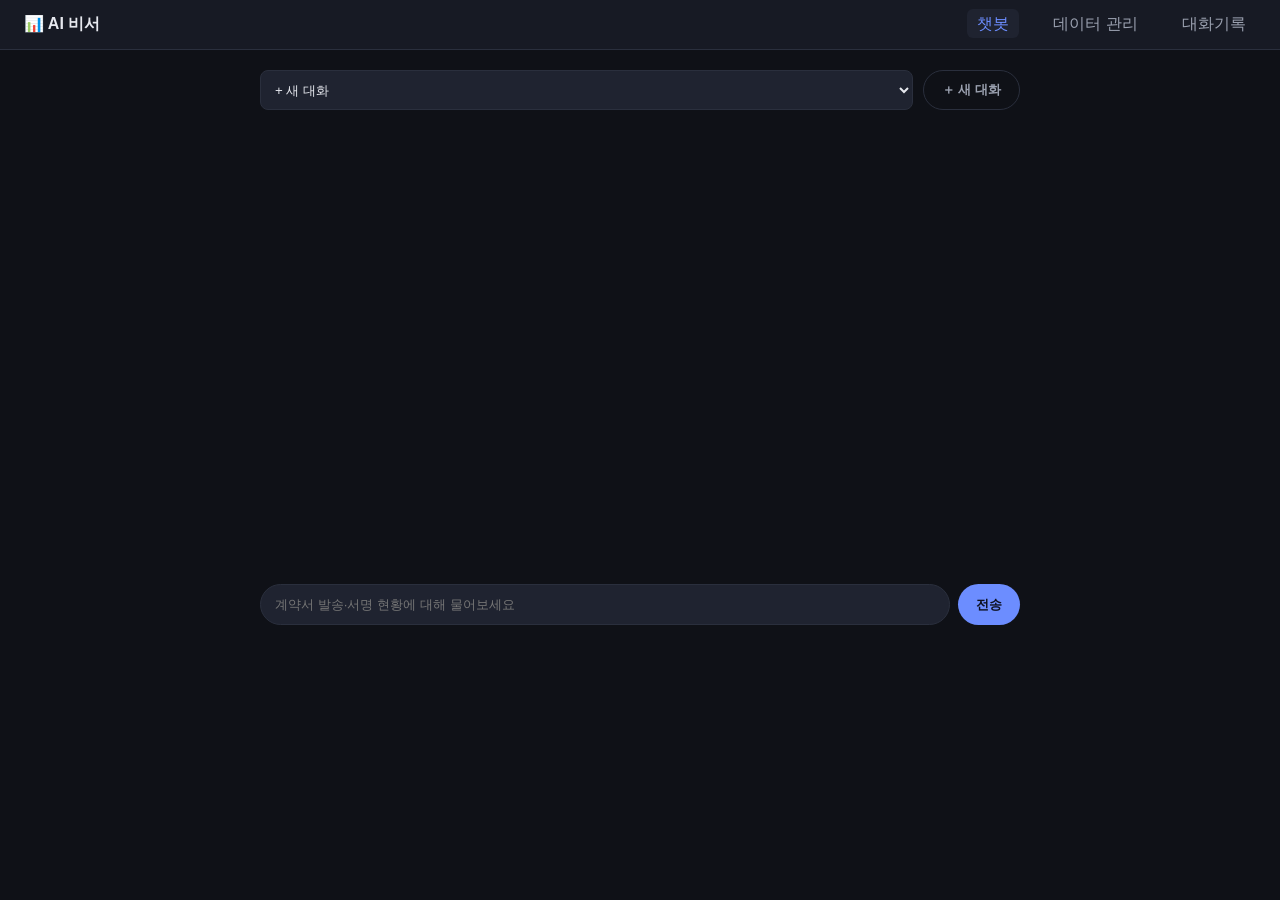
<file: index.html>
<!DOCTYPE html>
<html lang="ko">
<head>
<meta charset="UTF-8">
<meta name="viewport" content="width=device-width, initial-scale=1.0">
<title>AI 비서 - 챗봇</title>
<link rel="stylesheet" href="css/style.css">
</head>
<body>
<nav class="topnav">
  <div class="brand">📊 AI 비서</div>
  <div class="nav-links">
    <a href="index.html" class="active">챗봇</a>
    <a href="data.html">데이터 관리</a>
    <a href="history.html">대화기록</a>
  </div>
</nav>

<main class="chat-wrap">
  <div class="chat-toolbar">
    <select id="convSelect">
      <option value="">+ 새 대화</option>
    </select>
    <button id="newChatBtn" class="btn-ghost">＋ 새 대화</button>
  </div>

  <div id="chatMessages" class="chat-messages"></div>

  <div id="typingIndicator" class="typing hidden">
    <span></span><span></span><span></span>
  </div>

  <form id="chatForm" class="chat-input-row">
    <input id="chatInput" type="text" placeholder="계약서 발송·서명 현황에 대해 물어보세요" autocomplete="off" required>
    <button type="submit" class="btn-primary">전송</button>
  </form>
</main>

<script src="js/config.js"></script>
<script src="js/api.js"></script>
<script src="js/chat.js"></script>
</body>
</html>
</file>
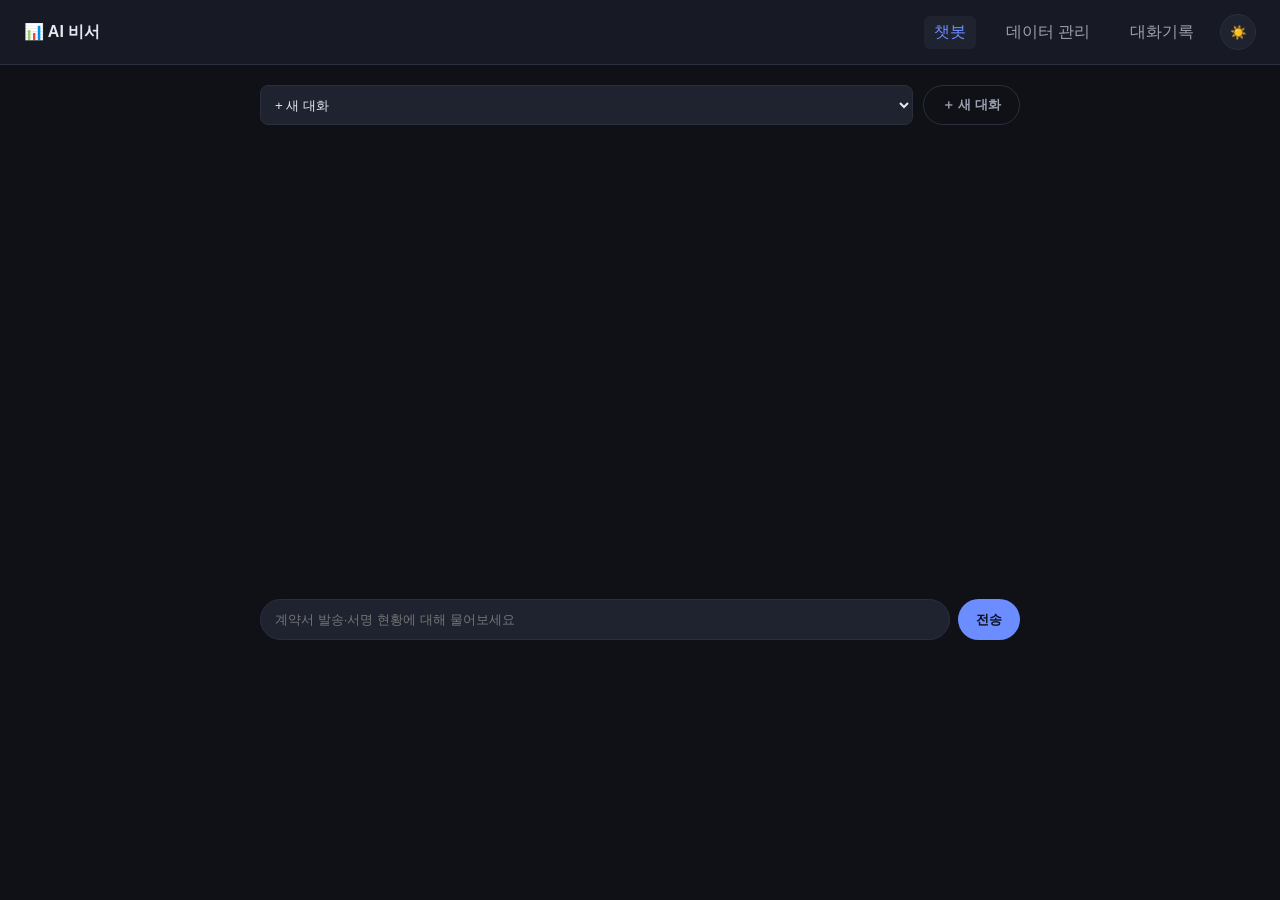
<file: frontend/index.html>
<!DOCTYPE html>
<html lang="ko">
<head>
<meta charset="UTF-8">
<meta name="viewport" content="width=device-width, initial-scale=1.0">
<title>AI 비서 - 챗봇</title>
<script src="js/theme.js"></script>
<link rel="stylesheet" href="css/style.css">
</head>
<body>
<nav class="topnav">
  <div class="brand">📊 AI 비서</div>
  <div class="nav-links">
    <a href="index.html" class="active">챗봇</a>
    <a href="data.html">데이터 관리</a>
    <a href="history.html">대화기록</a>
    <button id="themeToggle" class="theme-btn" type="button" aria-label="테마 전환"></button>
  </div>
</nav>

<main class="chat-wrap">
  <div class="chat-toolbar">
    <select id="convSelect">
      <option value="">+ 새 대화</option>
    </select>
    <button id="newChatBtn" class="btn-ghost">＋ 새 대화</button>
  </div>

  <div id="chatMessages" class="chat-messages"></div>

  <div id="typingIndicator" class="typing hidden">
    <span></span><span></span><span></span>
  </div>

  <form id="chatForm" class="chat-input-row">
    <input id="chatInput" type="text" placeholder="계약서 발송·서명 현황에 대해 물어보세요" autocomplete="off" required>
    <button type="submit" class="btn-primary">전송</button>
  </form>
</main>

<script src="js/config.js"></script>
<script src="js/api.js"></script>
<script src="js/chat.js"></script>
</body>
</html>
</file>
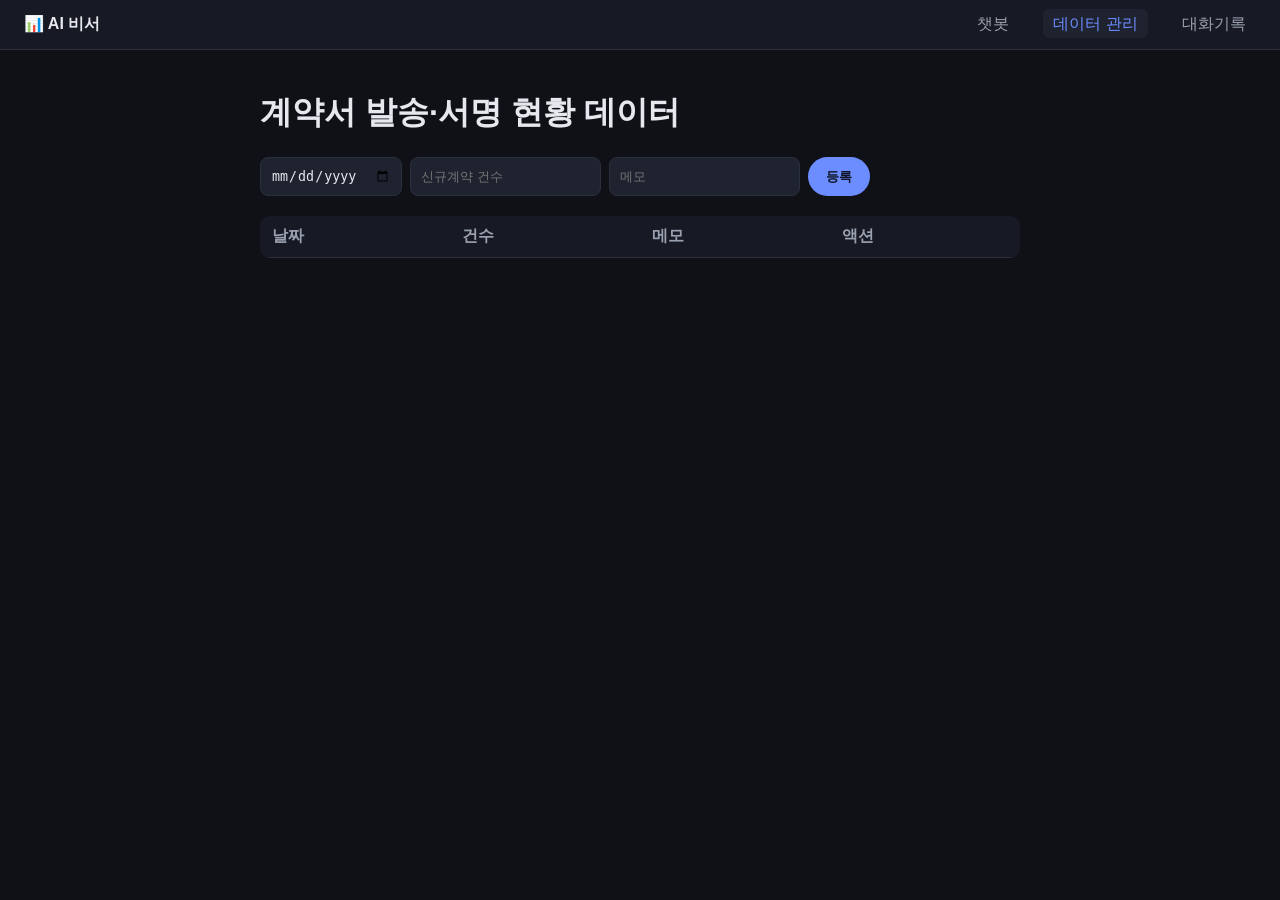
<file: data.html>
<!DOCTYPE html>
<html lang="ko">
<head>
<meta charset="UTF-8">
<meta name="viewport" content="width=device-width, initial-scale=1.0">
<title>AI 비서 - 데이터 관리</title>
<link rel="stylesheet" href="css/style.css">
</head>
<body>
<nav class="topnav">
  <div class="brand">📊 AI 비서</div>
  <div class="nav-links">
    <a href="index.html">챗봇</a>
    <a href="data.html" class="active">데이터 관리</a>
    <a href="history.html">대화기록</a>
  </div>
</nav>

<main class="page-wrap">
  <h1>계약서 발송·서명 현황 데이터</h1>

  <form id="dataForm" class="data-form">
    <input type="hidden" id="editId">
    <input type="date" id="fDate" required>
    <input type="number" id="fValue" placeholder="신규계약 건수" required>
    <input type="text" id="fMemo" placeholder="메모">
    <button type="submit" class="btn-primary" id="submitBtn">등록</button>
    <button type="button" class="btn-ghost hidden" id="cancelEditBtn">취소</button>
  </form>

  <div id="dataTableWrap" class="table-wrap">
    <table id="dataTable">
      <thead>
        <tr><th>날짜</th><th>건수</th><th>메모</th><th>액션</th></tr>
      </thead>
      <tbody id="dataTbody"></tbody>
    </table>
  </div>
</main>

<script src="js/config.js"></script>
<script src="js/api.js"></script>
<script src="js/data.js"></script>
</body>
</html>
</file>
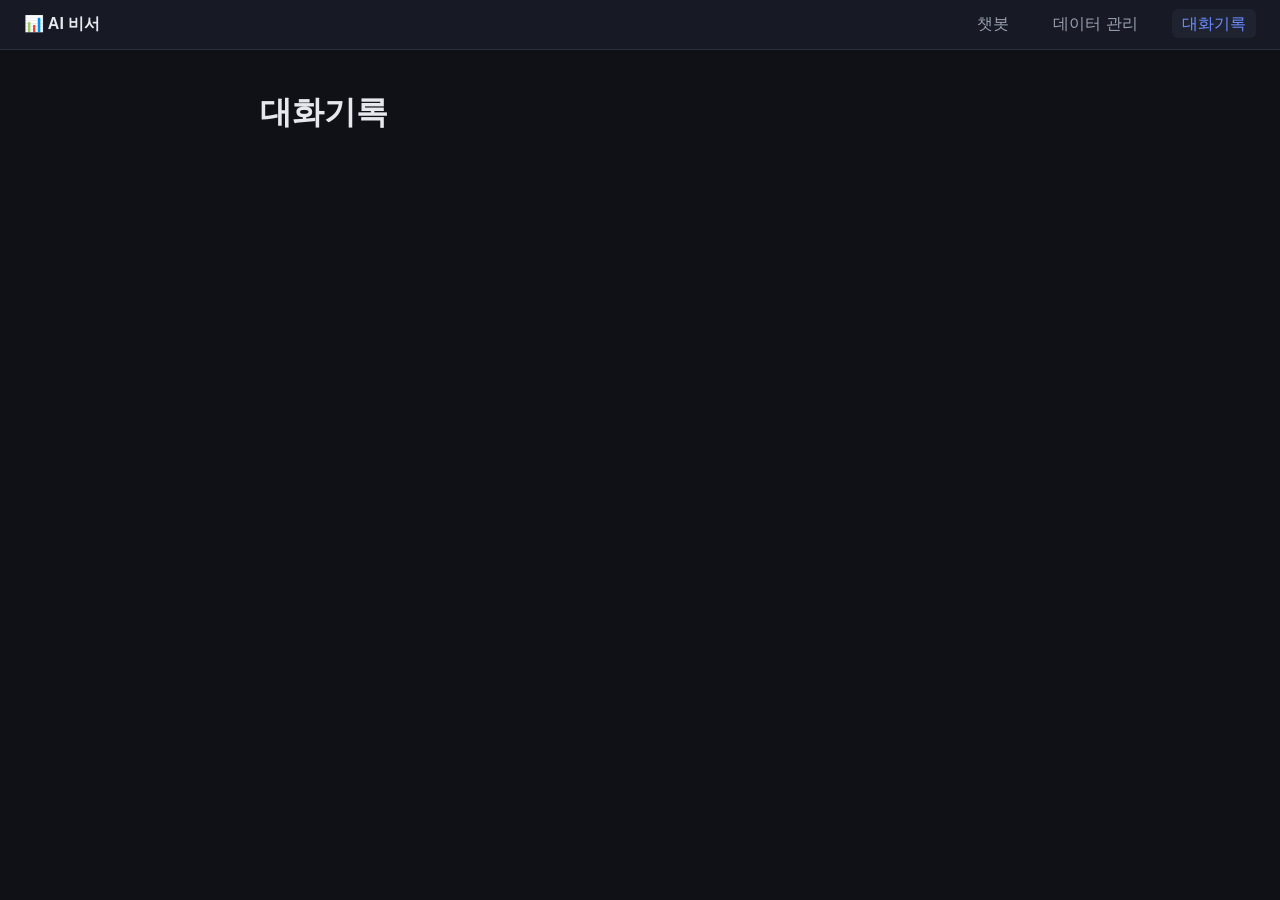
<file: history.html>
<!DOCTYPE html>
<html lang="ko">
<head>
<meta charset="UTF-8">
<meta name="viewport" content="width=device-width, initial-scale=1.0">
<title>AI 비서 - 대화기록</title>
<link rel="stylesheet" href="css/style.css">
</head>
<body>
<nav class="topnav">
  <div class="brand">📊 AI 비서</div>
  <div class="nav-links">
    <a href="index.html">챗봇</a>
    <a href="data.html">데이터 관리</a>
    <a href="history.html" class="active">대화기록</a>
  </div>
</nav>

<main class="page-wrap">
  <h1>대화기록</h1>
  <div id="historyList" class="history-list"></div>

  <div id="historyDetail" class="history-detail hidden">
    <button id="closeDetailBtn" class="btn-ghost">← 목록으로</button>
    <h2 id="detailTitle"></h2>
    <div id="detailMessages"></div>
  </div>
</main>

<script src="js/config.js"></script>
<script src="js/api.js"></script>
<script src="js/history.js"></script>
</body>
</html>
</file>
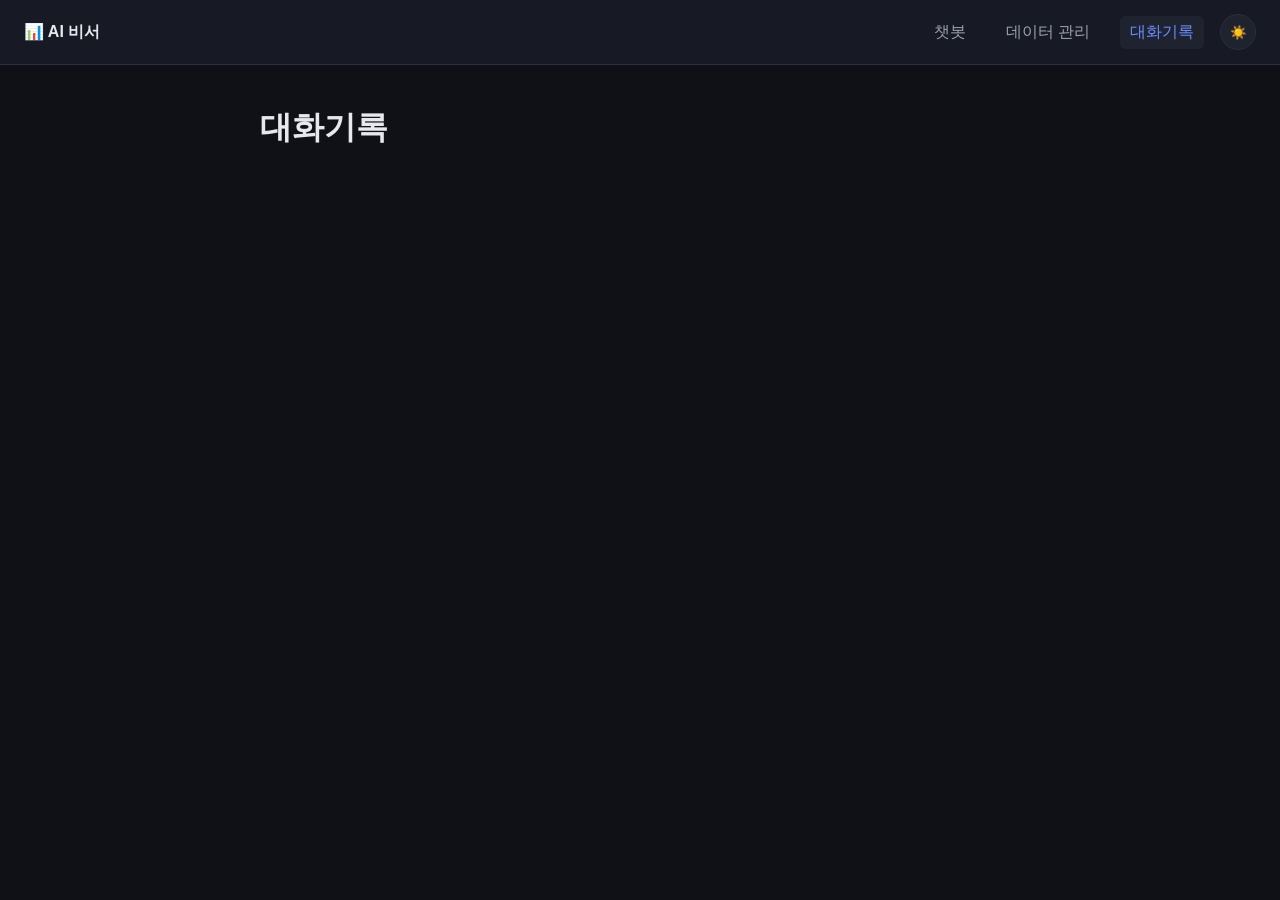
<file: frontend/history.html>
<!DOCTYPE html>
<html lang="ko">
<head>
<meta charset="UTF-8">
<meta name="viewport" content="width=device-width, initial-scale=1.0">
<title>AI 비서 - 대화기록</title>
<script src="js/theme.js"></script>
<link rel="stylesheet" href="css/style.css">
</head>
<body>
<nav class="topnav">
  <div class="brand">📊 AI 비서</div>
  <div class="nav-links">
    <a href="index.html">챗봇</a>
    <a href="data.html">데이터 관리</a>
    <a href="history.html" class="active">대화기록</a>
    <button id="themeToggle" class="theme-btn" type="button" aria-label="테마 전환"></button>
  </div>
</nav>

<main class="page-wrap">
  <h1>대화기록</h1>
  <div id="historyList" class="history-list"></div>

  <div id="historyDetail" class="history-detail hidden">
    <button id="closeDetailBtn" class="btn-ghost">← 목록으로</button>
    <h2 id="detailTitle"></h2>
    <div id="detailMessages"></div>
  </div>
</main>

<script src="js/config.js"></script>
<script src="js/api.js"></script>
<script src="js/history.js"></script>
</body>
</html>
</file>
<file: css/style.css>
:root {
  --bg: #0f1117;
  --bg-panel: #171a24;
  --bg-elevated: #1f2330;
  --text: #e6e8ee;
  --text-dim: #9aa0af;
  --accent: #6c8dff;
  --accent-dim: #3d4f99;
  --border: #2a2f3d;
  --danger: #ff6b6b;
  --radius: 10px;
}

* { box-sizing: border-box; }
body {
  margin: 0;
  font-family: "Pretendard", "Apple SD Gothic Neo", "Malgun Gothic", sans-serif;
  background: var(--bg);
  color: var(--text);
}

.topnav {
  display: flex;
  justify-content: space-between;
  align-items: center;
  padding: 14px 24px;
  background: var(--bg-panel);
  border-bottom: 1px solid var(--border);
  position: sticky;
  top: 0;
  z-index: 10;
}
.brand { font-weight: 700; }
.nav-links a {
  color: var(--text-dim);
  text-decoration: none;
  margin-left: 20px;
  padding: 6px 10px;
  border-radius: 6px;
  transition: color .2s, background .2s;
}
.nav-links a:hover { color: var(--text); background: var(--bg-elevated); }
.nav-links a.active { color: var(--accent); background: var(--bg-elevated); }

.chat-wrap, .page-wrap {
  max-width: 800px;
  margin: 0 auto;
  padding: 20px;
}

/* chat */
.chat-toolbar { display: flex; gap: 10px; margin-bottom: 14px; }
.chat-toolbar select {
  flex: 1; padding: 8px 10px; border-radius: 8px;
  background: var(--bg-elevated); color: var(--text); border: 1px solid var(--border);
}
.chat-messages {
  display: flex; flex-direction: column; gap: 10px;
  min-height: 50vh; max-height: 65vh; overflow-y: auto;
  padding: 10px 4px; margin-bottom: 10px;
}
.msg {
  max-width: 75%; padding: 10px 14px; border-radius: var(--radius);
  line-height: 1.5; animation: msgIn .25s ease;
}
.msg.user { align-self: flex-end; background: var(--accent); color: #0d1020; }
.msg.ai { align-self: flex-start; background: var(--bg-elevated); border: 1px solid var(--border); }
@keyframes msgIn { from { opacity: 0; transform: translateY(6px);} to { opacity: 1; transform: translateY(0);} }

.typing { display: flex; gap: 4px; padding: 6px 0 10px 4px; }
.typing.hidden { display: none; }
.typing span {
  width: 7px; height: 7px; border-radius: 50%; background: var(--text-dim);
  animation: blink 1.2s infinite ease-in-out;
}
.typing span:nth-child(2) { animation-delay: .2s; }
.typing span:nth-child(3) { animation-delay: .4s; }
@keyframes blink { 0%, 80%, 100% { opacity: .2; } 40% { opacity: 1; } }

.chat-input-row { display: flex; gap: 8px; }
.chat-input-row input {
  flex: 1; padding: 12px 14px; border-radius: 999px;
  background: var(--bg-elevated); border: 1px solid var(--border); color: var(--text);
}

.btn-primary, .btn-ghost {
  padding: 10px 18px; border-radius: 999px; border: none; cursor: pointer;
  font-weight: 600; transition: transform .15s, opacity .15s;
}
.btn-primary { background: var(--accent); color: #0d1020; }
.btn-primary:hover { transform: translateY(-1px); }
.btn-ghost { background: transparent; border: 1px solid var(--border); color: var(--text-dim); }
.btn-ghost:hover { color: var(--text); border-color: var(--accent); }
.btn-danger { background: var(--danger); color: #1a0d0d; }

.hidden { display: none !important; }

/* data table */
.data-form { display: flex; gap: 8px; flex-wrap: wrap; margin-bottom: 20px; }
.data-form input {
  padding: 10px; border-radius: 8px; background: var(--bg-elevated);
  border: 1px solid var(--border); color: var(--text);
}
.table-wrap { overflow-x: auto; }
table { width: 100%; border-collapse: collapse; background: var(--bg-panel); border-radius: var(--radius); overflow: hidden; }
th, td { padding: 10px 12px; text-align: left; border-bottom: 1px solid var(--border); }
th { color: var(--text-dim); font-weight: 600; }
tr { transition: background .15s; animation: msgIn .2s ease; }
tr:hover { background: var(--bg-elevated); }
td button { margin-right: 6px; font-size: .85em; padding: 5px 10px; }

/* history */
.history-list { display: flex; flex-direction: column; gap: 8px; }
.history-item {
  background: var(--bg-panel); border: 1px solid var(--border); border-radius: var(--radius);
  padding: 14px 16px; cursor: pointer; display: flex; justify-content: space-between;
  transition: border-color .15s, transform .15s; animation: msgIn .2s ease;
}
.history-item:hover { border-color: var(--accent); transform: translateY(-1px); }
.history-detail { margin-top: 16px; }
.detail-msg { padding: 10px 14px; border-radius: var(--radius); margin-bottom: 8px; }
.detail-msg.user { background: var(--accent-dim); }
.detail-msg.assistant { background: var(--bg-elevated); }
</file>
<file: frontend/css/style.css>
:root {
  --bg: #0f1117;
  --bg-panel: #171a24;
  --bg-elevated: #1f2330;
  --text: #e6e8ee;
  --text-dim: #9aa0af;
  --accent: #6c8dff;
  --accent-dim: #3d4f99;
  --border: #2a2f3d;
  --danger: #ff6b6b;
  --on-accent: #0d1020;
  --radius: 10px;
}

[data-theme="light"] {
  --bg: #f5f6fa;
  --bg-panel: #ffffff;
  --bg-elevated: #eef0f6;
  --text: #1c2030;
  --text-dim: #5b6172;
  --accent: #3d5afe;
  --accent-dim: #dbe2ff;
  --border: #d9dce6;
  --danger: #e53e3e;
  --on-accent: #ffffff;
}

* { box-sizing: border-box; }
body {
  margin: 0;
  font-family: "Pretendard", "Apple SD Gothic Neo", "Malgun Gothic", sans-serif;
  background: var(--bg);
  color: var(--text);
  transition: background .25s, color .25s;
}

.topnav {
  display: flex;
  justify-content: space-between;
  align-items: center;
  padding: 14px 24px;
  background: var(--bg-panel);
  border-bottom: 1px solid var(--border);
  position: sticky;
  top: 0;
  z-index: 10;
}
.brand { font-weight: 700; }
.nav-links { display: flex; align-items: center; }
.nav-links a {
  color: var(--text-dim);
  text-decoration: none;
  margin-left: 20px;
  padding: 6px 10px;
  border-radius: 6px;
  transition: color .2s, background .2s;
}
.nav-links a:hover { color: var(--text); background: var(--bg-elevated); }
.nav-links a.active { color: var(--accent); background: var(--bg-elevated); }

.theme-btn {
  margin-left: 16px;
  background: var(--bg-elevated);
  border: 1px solid var(--border);
  border-radius: 999px;
  width: 36px;
  height: 36px;
  cursor: pointer;
  transition: transform .2s;
}
.theme-btn:hover { transform: rotate(20deg); }

.chat-wrap, .page-wrap {
  max-width: 800px;
  margin: 0 auto;
  padding: 20px;
}
.page-wrap h2 { margin: 24px 0 10px; font-size: 1.05rem; }

/* chat */
.chat-toolbar { display: flex; gap: 10px; margin-bottom: 14px; }
.chat-toolbar select {
  flex: 1; padding: 8px 10px; border-radius: 8px;
  background: var(--bg-elevated); color: var(--text); border: 1px solid var(--border);
}
.chat-messages {
  display: flex; flex-direction: column; gap: 10px;
  min-height: 50vh; max-height: 65vh; overflow-y: auto;
  padding: 10px 4px; margin-bottom: 10px;
}
.msg {
  max-width: 75%; padding: 10px 14px; border-radius: var(--radius);
  line-height: 1.5; animation: msgIn .25s ease;
}
.msg.user { align-self: flex-end; background: var(--accent); color: var(--on-accent); }
.msg.ai { align-self: flex-start; background: var(--bg-elevated); border: 1px solid var(--border); }
@keyframes msgIn { from { opacity: 0; transform: translateY(6px);} to { opacity: 1; transform: translateY(0);} }

.tool-badge {
  align-self: flex-start; font-size: .78rem; color: var(--text-dim);
  padding-left: 4px; animation: msgIn .25s ease;
}

.typing { display: flex; gap: 4px; padding: 6px 0 10px 4px; }
.typing.hidden { display: none; }
.typing span {
  width: 7px; height: 7px; border-radius: 50%; background: var(--text-dim);
  animation: blink 1.2s infinite ease-in-out;
}
.typing span:nth-child(2) { animation-delay: .2s; }
.typing span:nth-child(3) { animation-delay: .4s; }
@keyframes blink { 0%, 80%, 100% { opacity: .2; } 40% { opacity: 1; } }

.chat-input-row { display: flex; gap: 8px; }
.chat-input-row input {
  flex: 1; padding: 12px 14px; border-radius: 999px;
  background: var(--bg-elevated); border: 1px solid var(--border); color: var(--text);
}

.btn-primary, .btn-ghost {
  padding: 10px 18px; border-radius: 999px; border: none; cursor: pointer;
  font-weight: 600; transition: transform .15s, opacity .15s;
}
.btn-primary { background: var(--accent); color: var(--on-accent); }
.btn-primary:hover { transform: translateY(-1px); }
.btn-ghost { background: transparent; border: 1px solid var(--border); color: var(--text-dim); }
.btn-ghost:hover { color: var(--text); border-color: var(--accent); }
.btn-danger { background: var(--danger); color: #1a0d0d; }

.hidden { display: none !important; }

/* data */
.summary-grid { display: grid; grid-template-columns: repeat(auto-fit, minmax(150px, 1fr)); gap: 10px; }
.summary-card {
  background: var(--bg-panel); border: 1px solid var(--border); border-radius: var(--radius);
  padding: 12px 14px; animation: msgIn .25s ease;
}
.summary-card .label { color: var(--text-dim); font-size: .8rem; margin-bottom: 4px; }
.summary-card .value { font-weight: 700; font-size: 1.1rem; word-break: break-all; }
.chart-box {
  position: relative; height: 300px; background: var(--bg-panel);
  border: 1px solid var(--border); border-radius: var(--radius); padding: 12px;
}
.list-toolbar { display: flex; justify-content: space-between; align-items: center; margin-top: 24px; }
.list-toolbar h2 { margin: 0; }

.data-form { display: flex; gap: 8px; flex-wrap: wrap; margin-bottom: 20px; }
.data-form input {
  padding: 10px; border-radius: 8px; background: var(--bg-elevated);
  border: 1px solid var(--border); color: var(--text);
}
.table-wrap { overflow-x: auto; }
table { width: 100%; border-collapse: collapse; background: var(--bg-panel); border-radius: var(--radius); overflow: hidden; }
th, td { padding: 10px 12px; text-align: left; border-bottom: 1px solid var(--border); }
th { color: var(--text-dim); font-weight: 600; }
tr { transition: background .15s; animation: msgIn .2s ease; }
tr:hover { background: var(--bg-elevated); }
td button { margin-right: 6px; font-size: .85em; padding: 5px 10px; }

/* history */
.history-list { display: flex; flex-direction: column; gap: 8px; }
.history-item {
  background: var(--bg-panel); border: 1px solid var(--border); border-radius: var(--radius);
  padding: 14px 16px; cursor: pointer; display: flex; justify-content: space-between;
  transition: border-color .15s, transform .15s; animation: msgIn .2s ease;
}
.history-item:hover { border-color: var(--accent); transform: translateY(-1px); }
.history-detail { margin-top: 16px; }
.detail-msg { padding: 10px 14px; border-radius: var(--radius); margin-bottom: 8px; }
.detail-msg.user { background: var(--accent-dim); }
.detail-msg.assistant { background: var(--bg-elevated); }
</file>
